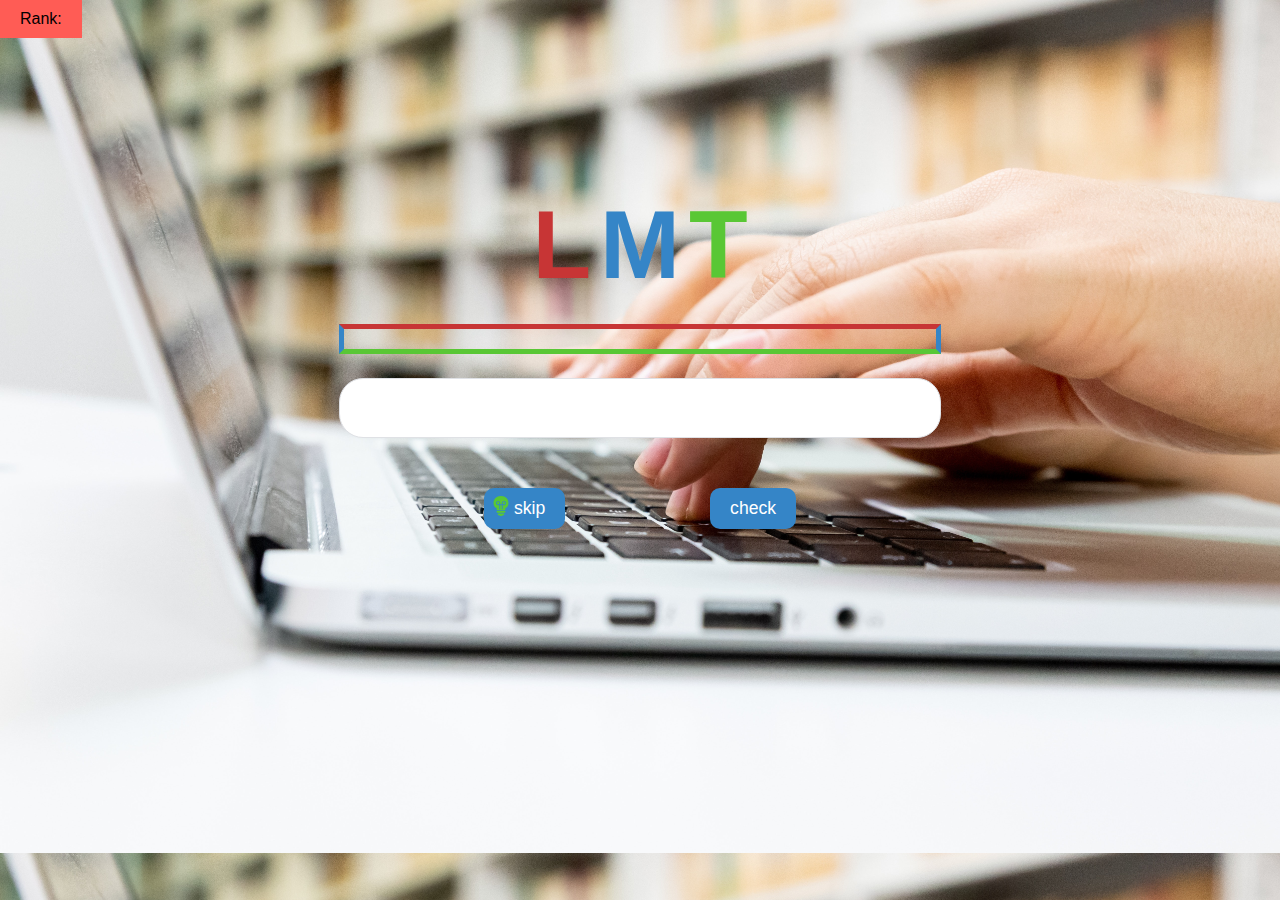
<file: LMT/index.html>
<!DOCTYPE html>
<html lang="en">
  <head>
    <meta charset="UTF-8" />
    <title>LMT - Learn Me Type</title>
    <link rel="stylesheet" href="style.css">
    <link rel="shortcut icon" href="favicon.jpg" type="image/x-icon">
    <script async src="https://pagead2.googlesyndication.com/pagead/js/adsbygoogle.js?client=ca-pub-7751237521788876" crossorigin="anonymous"></script>
  </head>
  <body>
    <header>
      <main>
        <span id="rank">Rank: </span>
        <h1>
          <span id="l">L</span>
          <span id="m">M</span>
          <span id="t">T</span>
        </h1>
        <p></p>
      </main>
    </header>
    <section id="body">
      <main>
        <section id="input" contenteditable="true"></section>
        <section id="btns">
          <span id="skip">skip</span>
          <span id="check">check</span>
        </section>
      </main>
    </section>
    <footer></footer>
    <script src="main.js"></script>
  </body>
</html>
</file>
<file: LMT/style.css>
/* Global Variables */
:root {
  --first-color: #c73535;
  --second-color: #3585c7;
  --third-color: #59c735;
  --background: #ececec;
  --alt-background: #fbfbfb;
  --main-transition: 0.5s;
  --main-padding-top: 100px;
  --main-padding-bottom: 100px;
  --transition-delay: 1s;
  --animation-time: 0.6s;
  --animation-alt-time: 5s;
  --icon-hight: 10%;
}
/* Global Rules */
* {
  -webkit-box-sizing: border-box;
  -moz-box-sizing: border-box;
  box-sizing: border-box;
}
body {
  background-size: cover;
  background-image: url("background.jpg");
  font-family: Arial, Helvetica, sans-serif;
}
a {
  text-decoration: none;
}
ul {
  list-style: none;
  padding: 0;
  margin: 0;
}
main {
  padding-left: 15px;
  padding-right: 15px;
  margin-left: auto;
  margin-right: auto;
}
/* Small Screen */
@media (min-width: 768px) {
  main {
    width: 750px;
  }
}
/* Medium Screen */
@media (min-width: 992px) {
  main {
    width: 970px;
  }
}
/* Large Screen */
@media (min-width: 1200px) {
  main {
    width: 1170px;
  }
}
/* Header */
header {
  margin-top: 190px;
}
header main {
  width: 50%;
}
header main #rank {
  top: 0;
  left: 0;
  padding: 10px 20px;
  position: fixed;
  background-color: #ff5c55;
}
header main h1 {
  cursor: default;
  user-select: none;
  text-align: center;
}
header h1 span {
  font-size: 3em;
}
header h1 #l {
  color: var(--first-color);
}
header h1 #m {
  color: var(--second-color);
}
header h1 #t {
  color: var(--third-color);
}
header main p {
  font-size: x-large;
  text-align: center;
  border-top: 5px solid var(--first-color);
  border-right: 5px solid var(--second-color);
  border-bottom: 5px solid var(--third-color);
  border-left: 5px solid var(--second-color);
  padding: 10px;
}
/* Body */
section#body {
  margin-top: 20px;
}
#body main {
  width: 50%;
}
#body main #input {
  outline: 0;
  width: 100%;
  padding: 20px;
  margin: 0 auto;
  background: #fff;
  border-radius: 24px;
  border: 1px solid #dfe1e5;
}
#body main #input:hover {
  box-shadow: -2px 2px 15px #00000025;
}
#body main #btns {
  display: flex;
  margin-top: 50px;
  align-items: center;
  justify-content: space-evenly;
}
#body #btns span {
  color: white;
  font-size: 1.1em;
  cursor: pointer;
  user-select: none;
  width: fit-content;
  padding: 10px 20px;
  border-radius: 10px;
  display: inline-block;
  background-color: var(--second-color);
}
#body #btns #skip {
  position: relative;
  padding-left: 30px;
}
#body #btns #skip::before {
  top: 5px;
  left: 7px;
  content: "";
  width: 20px;
  height: 25px;
  position: absolute;
  background-size: 20px 20px;
  background-repeat: no-repeat;
  background-position: center center;
  background-image: url("data:image/svg+xml,%3Csvg xmlns='http://www.w3.org/2000/svg' viewBox='0 0 24 24'%3E%3Cg fill='%2359C735'%3E%3Cpath d='M15 21H9c-.55 0-1 .45-1 1s.45 1 1 1h1c0 .55.45 1 1 1h2c.55 0 1-.45 1-1h1c.55 0 1-.45 1-1s-.45-1-1-1zM16.5 18h-9c-.55 0-1 .45-1 1s.45 1 1 1h9c.55 0 1-.45 1-1s-.45-1-1-1zM8.5 7C7.77 7 7 7.77 7 8.5S7.77 10 8.5 10H10V8.5C10 7.77 9.23 7 8.5 7zM15.5 7c-.73 0-1.5.77-1.5 1.5V10h1.5c.73 0 1.5-.77 1.5-1.5S16.23 7 15.5 7zM17 14.72c1.69-.69 4-2.46 4-5.72 0-2.11-.65-9-9-9S3 6.89 3 9c0 3.26 2.31 5.03 4 5.72V15c0 .05.01.1.01.15-.3.16-.51.48-.51.85 0 .55.45 1 1 1h9c.55 0 1-.45 1-1 0-.37-.21-.69-.51-.86 0-.05.01-.1.01-.15v-.27zM15.5 11H14v4.5c0 .28-.22.5-.5.5s-.5-.22-.5-.5V11h-2v4.5c0 .28-.22.5-.5.5s-.5-.22-.5-.5V11H8.5C7.21 11 6 9.79 6 8.5S7.21 6 8.5 6 11 7.21 11 8.5V10h2V8.5C13 7.21 14.21 6 15.5 6S18 7.21 18 8.5 16.79 11 15.5 11z'%3E%3C/path%3E%3C/g%3E%3C/svg%3E");
}
</file>
